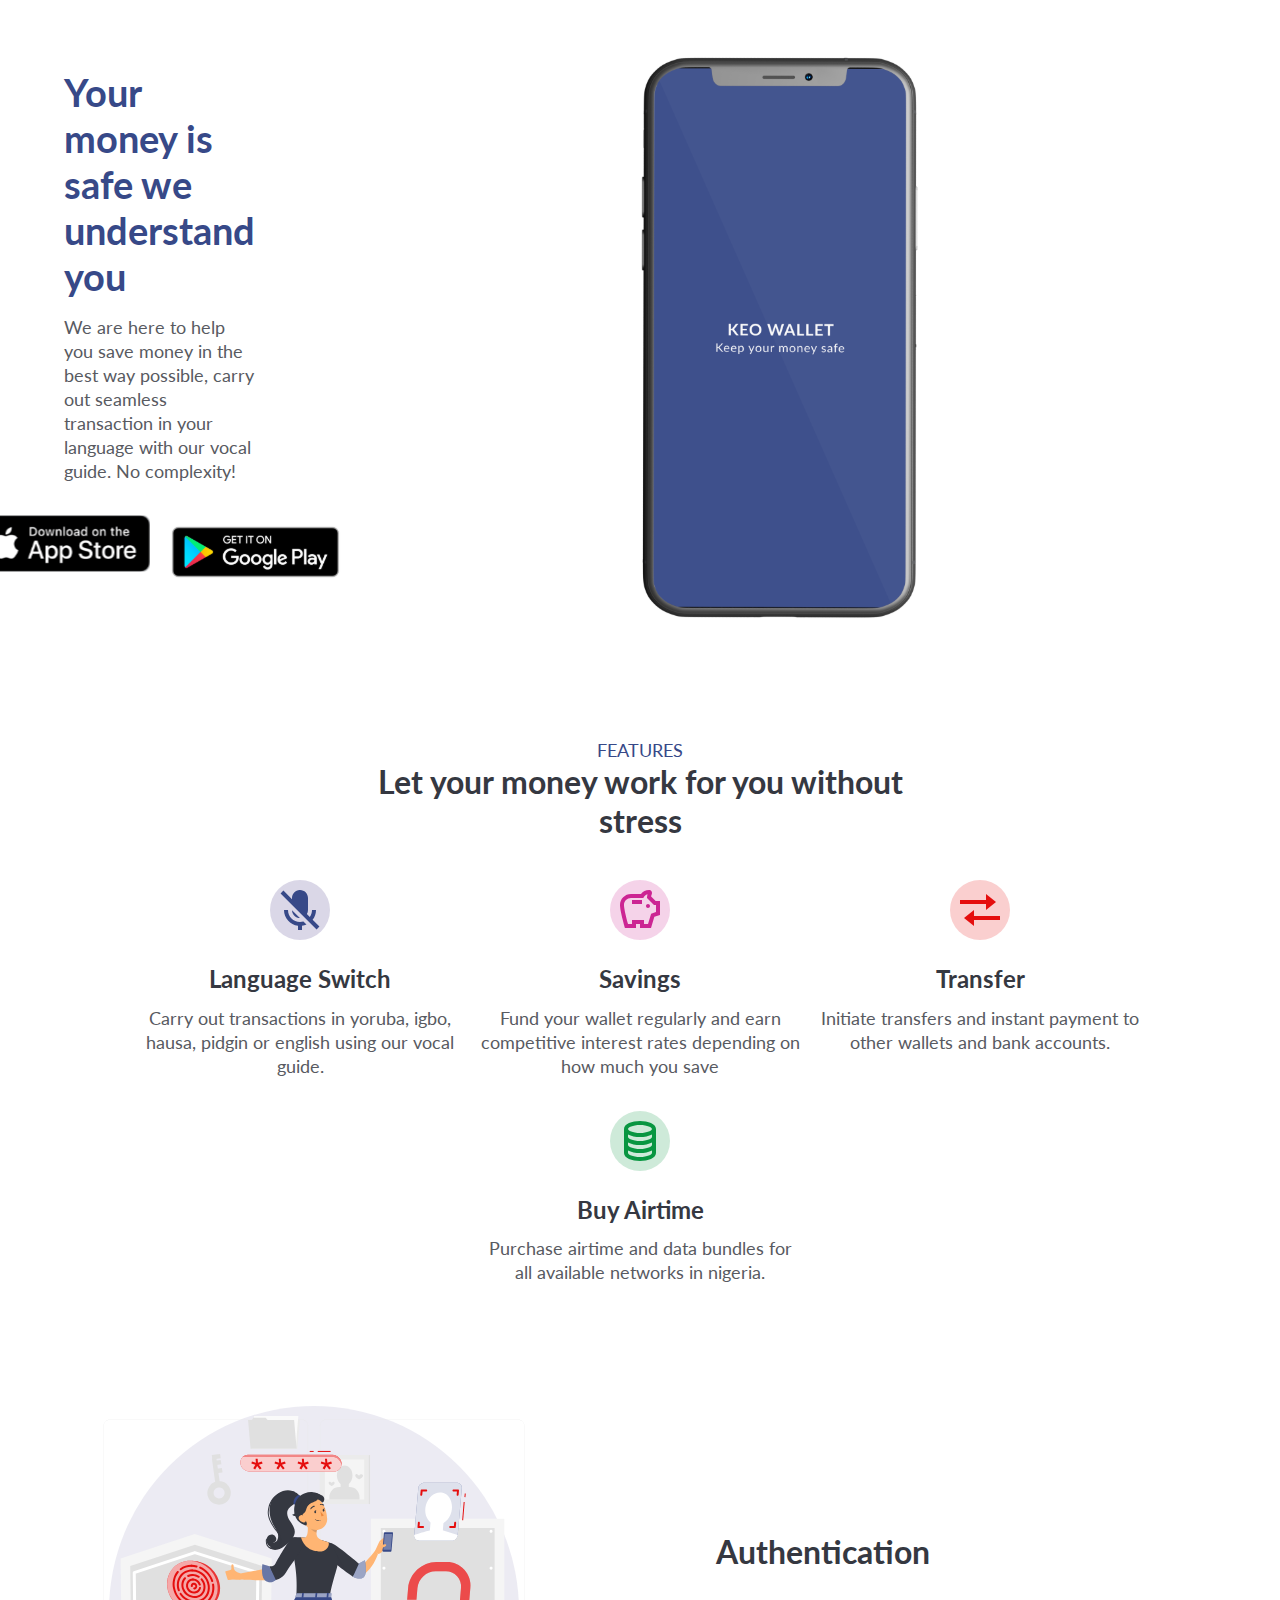
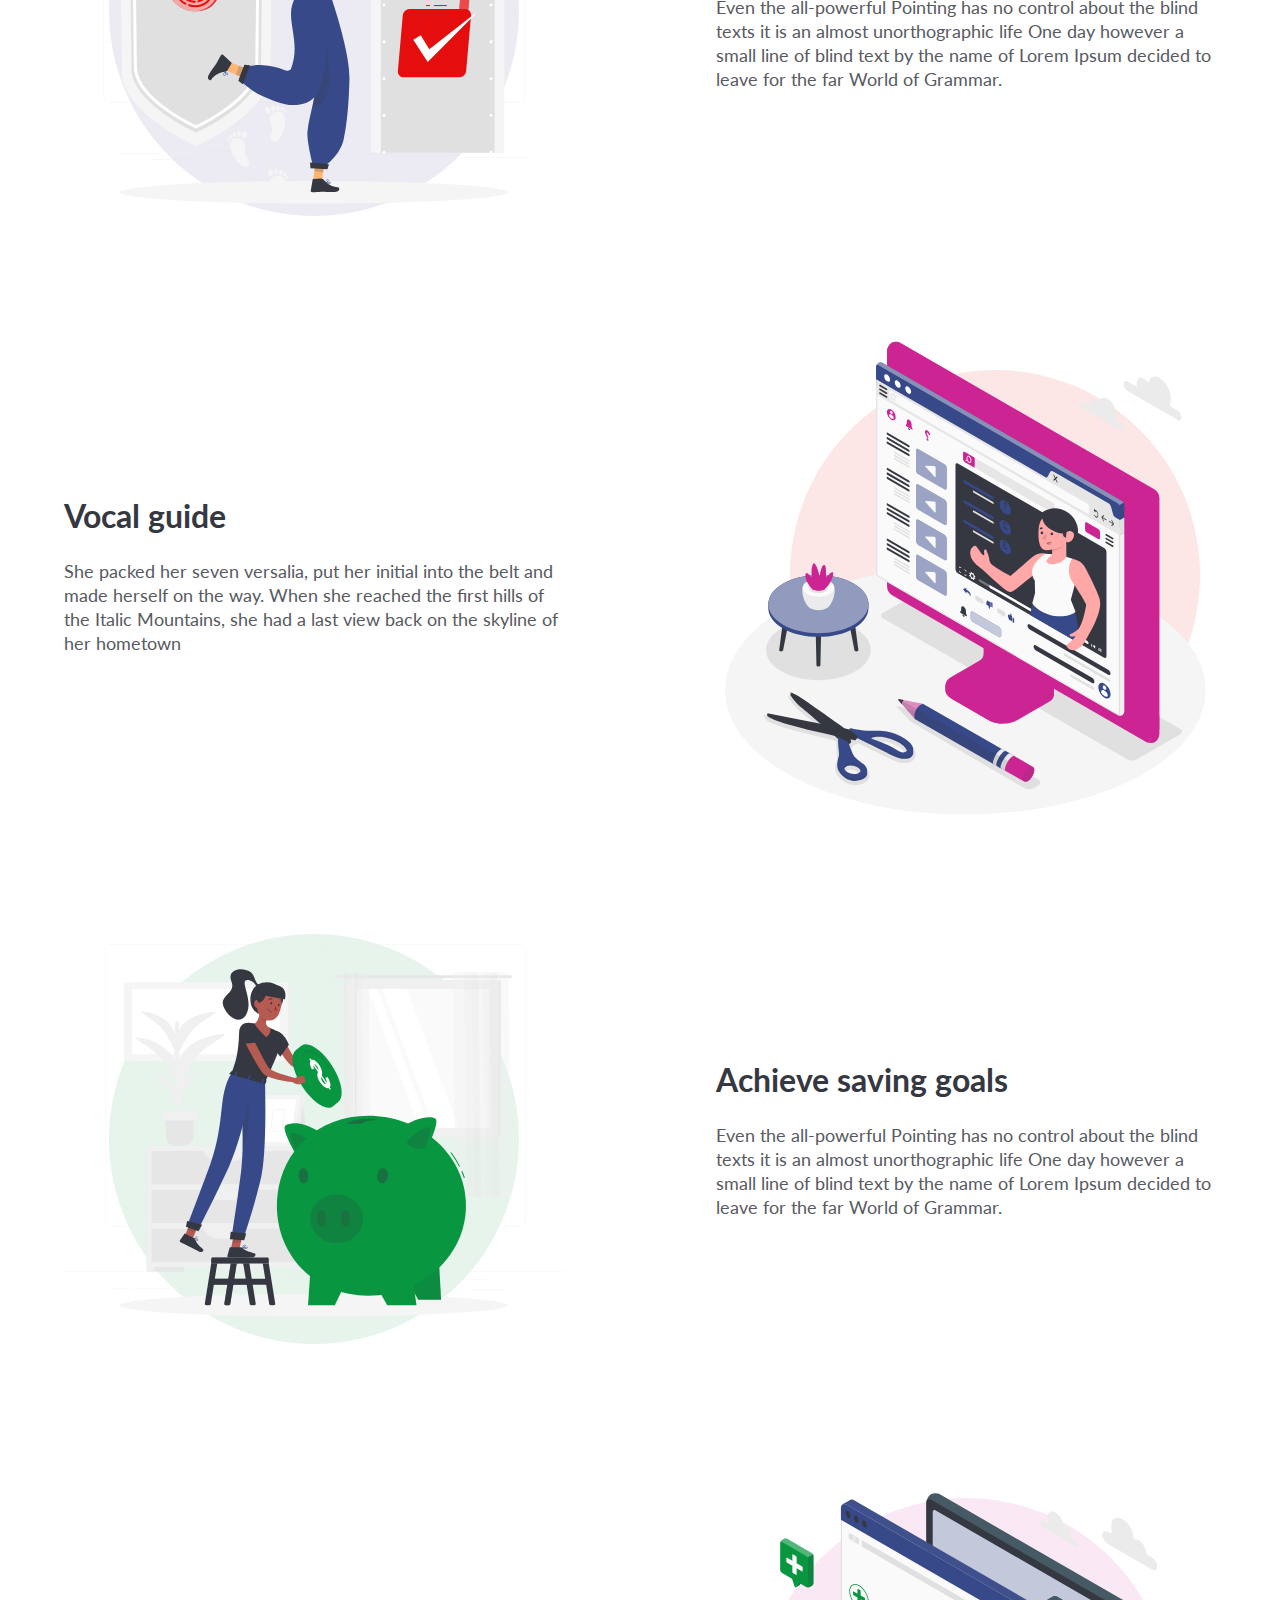
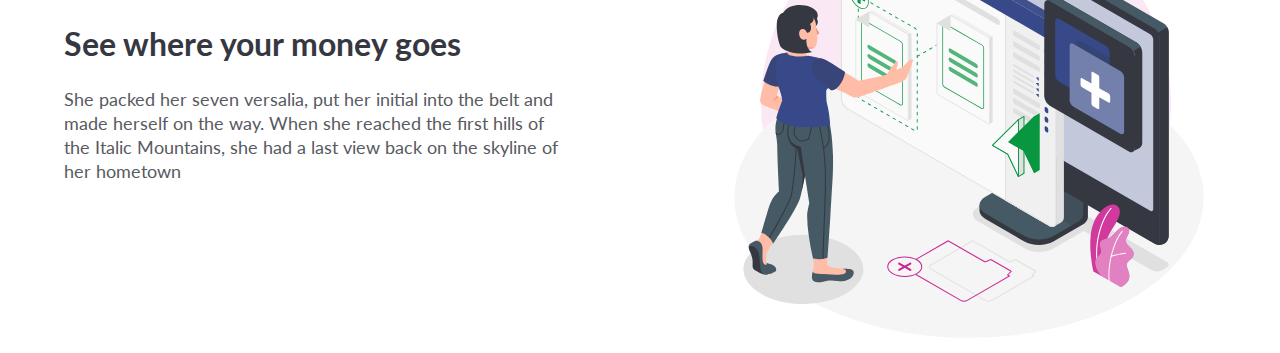
<file: index.html>
<!DOCTYPE html>
<html lang="en">
  <head>
    <meta charset="UTF-8" />
    <meta http-equiv="X-UA-Compatible" content="IE=edge" />
    <meta name="viewport" content="width=device-width, initial-scale=1.0" />
    <title>KeoWallet</title>
    <link rel="stylesheet" href="css/style.css" />
  </head>
  <body>
    <header class="container">
      <nav></nav>
      <section class="hero">
        <img
          class="hero__image"
          src="assets/Keo splash mockup.svg"
          alt="keo splash mockup"
        />

        <div class="hero__content">
          <h1>Your money is safe we understand you</h1>
          <p>
            We are here to help you save money in the best way possible, carry
            out seamless transaction in your language with our vocal guide. No
            complexity!
          </p>
          <div class="hero__btns">
            <img src="assets/apple-icon.svg" alt="apple-icon" />
            <img src="assets/play-icon.svg" alt="play-icon" />
          </div>
        </div>
      </section>
    </header>
    <main class="container features">
      <p>FEATURES</p>
      <h2>Let your money work for you without stress</h2>
      <section class="features__container">
        <div class="features__item">
          <div><img src="assets/microphone-icon.svg" alt="" /></div>
          <h3>Language Switch</h3>
          <p>
            Carry out transactions in yoruba, igbo, hausa, pidgin or english
            using our vocal guide.
          </p>
        </div>
        <div class="features__item">
          <div><img src="assets/savings.svg" alt="" /></div>
          <h3>Savings</h3>
          <p>
            Fund your wallet regularly and earn competitive interest rates
            depending on how much you save
          </p>
        </div>
        <div class="features__item">
          <div><img src="assets/transfer.svg" alt="" /></div>
          <h3>Transfer</h3>
          <p>
            Initiate transfers and instant payment to other wallets and bank
            accounts.
          </p>
        </div>
        <div class="features__item">
          <div><img src="assets/airtime.svg" alt="" /></div>
          <h3>Buy Airtime</h3>
          <p>
            Purchase airtime and data bundles for all available networks in
            nigeria.
          </p>
        </div>
      </section>

      <!-- Feature List -->
      <section class="features__list">
        <div class="features__list__item">
          <img src="assets/authentication.svg" alt="" />
          <div class="features__list__item__content">
            <h3>Authentication</h3>
            <p>
              Even the all-powerful Pointing has no control about the blind
              texts it is an almost unorthographic life One day however a small
              line of blind text by the name of Lorem Ipsum decided to leave for
              the far World of Grammar.
            </p>
          </div>
        </div>
        <div class="features__list__item">
          <img src="assets/vocal.svg" alt="" />
          <div class="features__list__item__content">
            <h3>Vocal guide</h3>
            <p>
              She packed her seven versalia, put her initial into the belt and
              made herself on the way. When she reached the first hills of the
              Italic Mountains, she had a last view back on the skyline of her
              hometown
            </p>
          </div>
        </div>
        <div class="features__list__item">
          <img src="assets/saving-goal.svg" alt="" />
          <div class="features__list__item__content">
            <h3>Achieve saving goals</h3>
            <p>
              Even the all-powerful Pointing has no control about the blind
              texts it is an almost unorthographic life One day however a small
              line of blind text by the name of Lorem Ipsum decided to leave for
              the far World of Grammar.
            </p>
          </div>
        </div>
        <div class="features__list__item">
          <img src="assets/money-goes.svg" alt="" />
          <div class="features__list__item__content">
            <h3>See where your money goes</h3>
            <p>
              She packed her seven versalia, put her initial into the belt and
              made herself on the way. When she reached the first hills of the
              Italic Mountains, she had a last view back on the skyline of her
              hometown
            </p>
          </div>
        </div>
      </section>
    </main>
  </body>
</html>
</file>
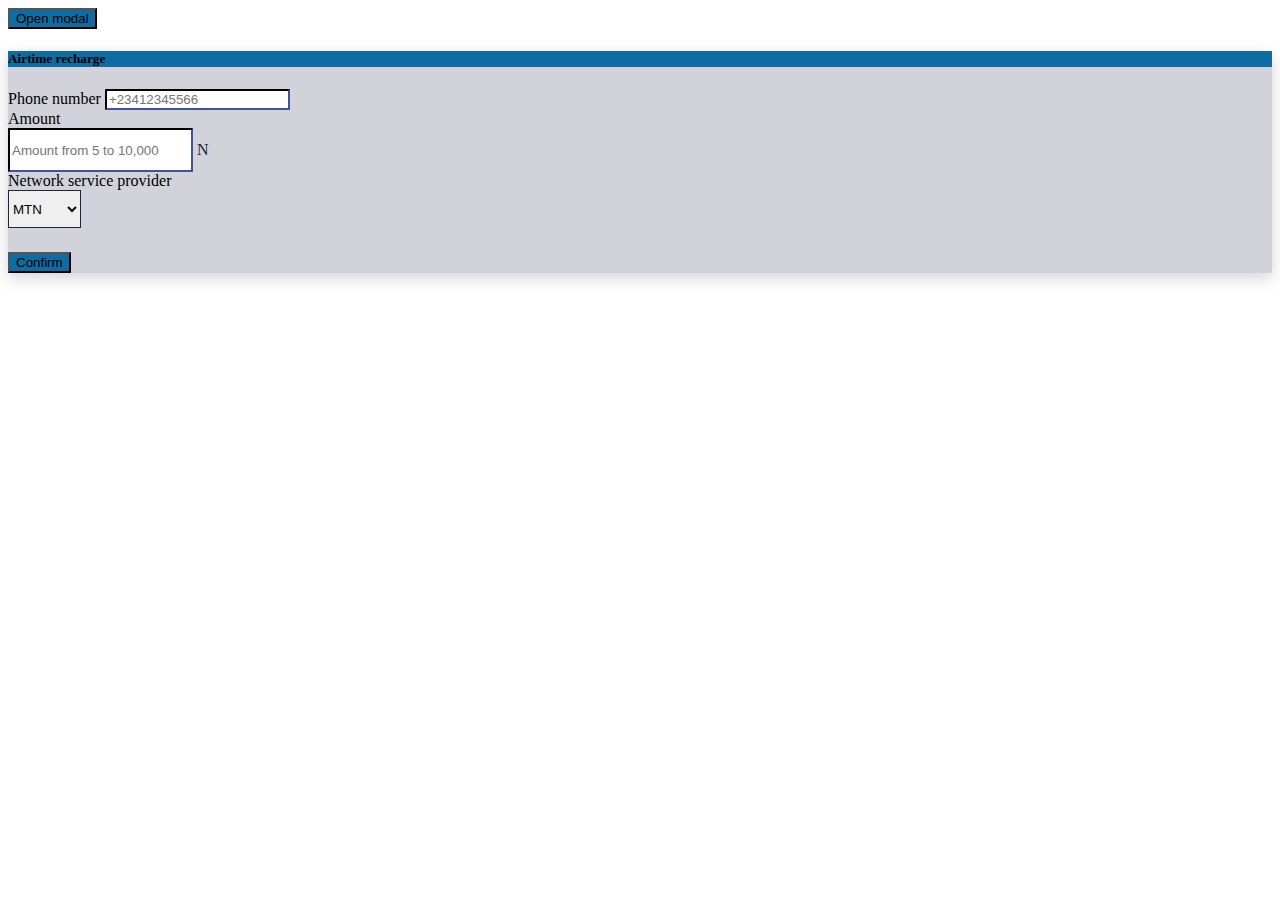
<file: airtime/index.html>
<!DOCTYPE html>
<html lang="en">
  <head>
    <meta charset="UTF-8" />
    <meta http-equiv="X-UA-Compatible" content="IE=edge" />
    <meta name="viewport" content="width=device-width, initial-scale=1.0" />
    <title>Document</title>
    <link
      href="https://cdn.jsdelivr.net/npm/bootstrap@5.0.0-beta3/dist/css/bootstrap.min.css"
      rel="stylesheet"
      integrity="sha384-eOJMYsd53ii+scO/bJGFsiCZc+5NDVN2yr8+0RDqr0Ql0h+rP48ckxlpbzKgwra6"
      crossorigin="anonymous"
    />
    <link rel="stylesheet" href="style.css" />
  </head>
  <body>
    <div>
      <button
        style="background-color: #0d6ca2"
        type="button"
        class="btn text-white"
        data-bs-toggle="modal"
        data-bs-target="#airtime"
      >
        Open modal
      </button>

      <div
        style="background: rgba(28, 37, 68, 0.2)"
        class="modal fade"
        id="airtime"
        tabindex="-1"
        aria-labelledby="airtime"
        aria-hidden="true"
      >
        <!-- modal-dialog-centered -->
        <div class="modal-dialog modal-dialog-centered">
          <div
            style="box-shadow: 0px 5px 15px rgba(28, 37, 68, 0.2)"
            class="modal-content"
          >
            <div style="background-color: #0d6ca2" class="modal-header">
              <h5 class="modal-title text-white" id="airtime">
                Airtime recharge
              </h5>
            </div>
            <div class="modal-body">
              <form>
                <div class="mb-3">
                  <label for="phone-number" class="col-form-label"
                    >Phone number</label
                  >
                  <input
                    style="border-color: #1c2544"
                    type="number"
                    class="form-control"
                    id="phone-number"
                    placeholder="+23412345566"
                  />
                </div>
                <div class="mb-3">
                  <label for="amount" class="col-form-label">Amount</label>
                  <div class="position-relative">
                    <input
                      style="border-color: #1c2544; height: 38px"
                      type="number"
                      class="form-control"
                      id="amount"
                      placeholder="Amount from 5 to 10,000"
                    />
                    <span
                      style="
                        right: 10px;
                        top: 20%;
                        transform: translateX(-20%);
                        z-index: 1000000000000;
                        color: #1c2544;
                      "
                      class="position-absolute"
                      >N</span
                    >
                  </div>
                </div>

                <div class="mb-3">
                  <label for="network-provider" class="col-form-label">
                    Network service provider
                  </label>
                  <div class="input-group mb-3">
                    <select
                      style="border-color: #1c2544; height: 38px"
                      class="form-select"
                      id="network-provider"
                    >
                      <option selected value="MTN">MTN</option>
                      <option value="Airtel">Airtel</option>
                      <option value="Glo">Glo</option>
                      <option value="9 mobile">9 mobile</option>
                    </select>
                  </div>
                </div>

                <button
                  type="button"
                  style="background-color: #0d6ca2; margin: 0 auto"
                  class="airtimeBtn d-block btn p-2 w-100 mx-auto text-center text-white"
                >
                  Confirm
                </button>
              </form>
            </div>
          </div>
        </div>
      </div>
    </div>

    <script
      src="https://cdn.jsdelivr.net/npm/bootstrap@5.0.0-beta3/dist/js/bootstrap.bundle.min.js"
      integrity="sha384-JEW9xMcG8R+pH31jmWH6WWP0WintQrMb4s7ZOdauHnUtxwoG2vI5DkLtS3qm9Ekf"
      crossorigin="anonymous"
    ></script>
  </body>
</html>
</file>
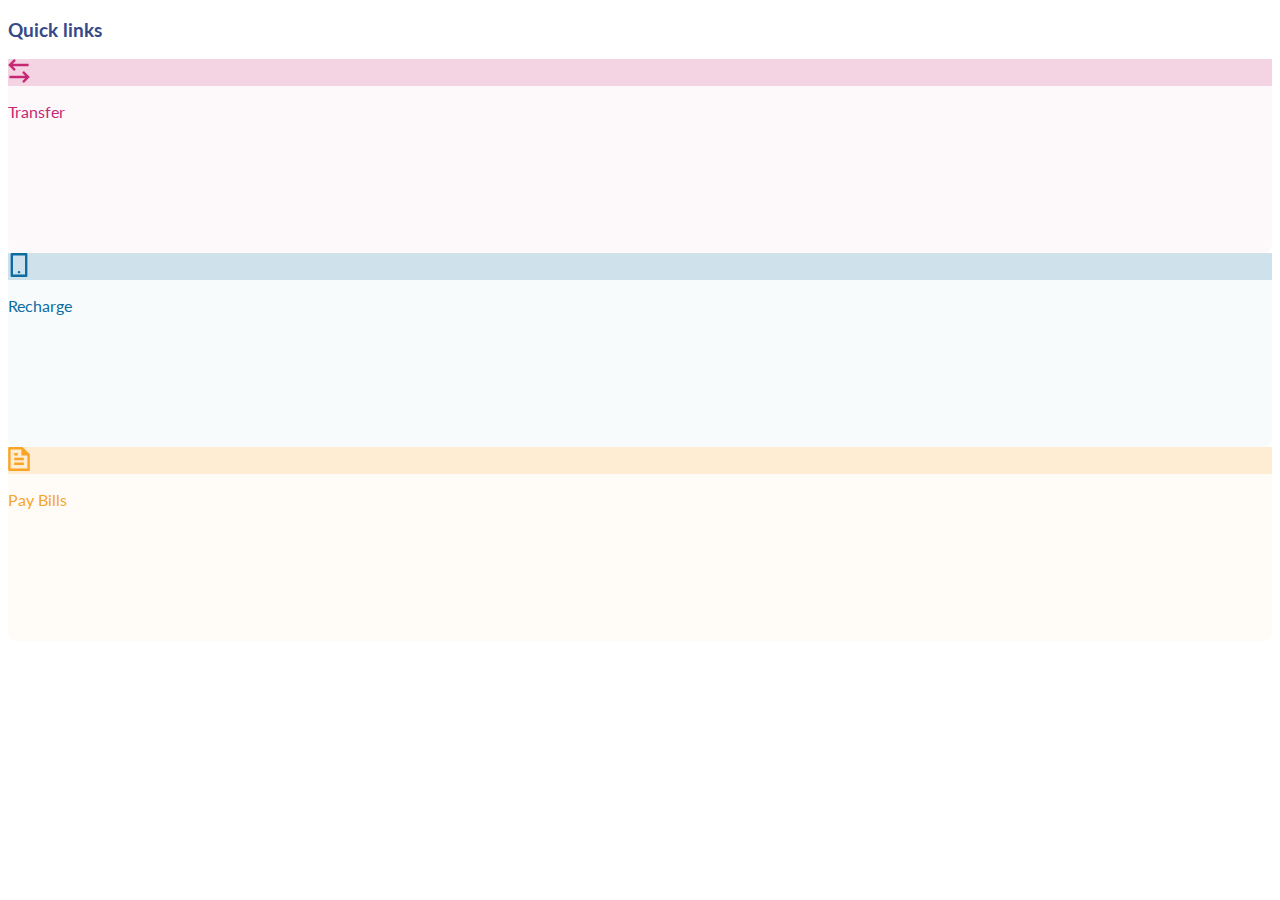
<file: dashboard/index.html>
<!DOCTYPE html>
<html lang="en">
  <head>
    <meta charset="UTF-8" />
    <meta http-equiv="X-UA-Compatible" content="IE=edge" />
    <meta name="viewport" content="width=device-width, initial-scale=1.0" />
    <title>Document</title>
    <link
      href="https://cdn.jsdelivr.net/npm/bootstrap@5.0.0-beta3/dist/css/bootstrap.min.css"
      rel="stylesheet"
      integrity="sha384-eOJMYsd53ii+scO/bJGFsiCZc+5NDVN2yr8+0RDqr0Ql0h+rP48ckxlpbzKgwra6"
      crossorigin="anonymous"
    />
    <link rel="stylesheet" href="style.css" />
  </head>
  <body>
    <div class="container">
      <h3 style="color: #374988" class="h3 fw-bolder mb-3">Quick links</h3>
      <div class="row gap-3">
        <div
          class="link col d-flex justify-content-center align-items-center w-100 shadow-sm"
        >
          <div>
            <div class="icon rounded-circle p-3 text-center mb-3">
              <img src="./assets/transfer.svg" alt="transfer icon" />
            </div>
            <p style="color: #c62874" class="fw-bold">Transfer</p>
          </div>
        </div>

        <div
          class="link col d-flex justify-content-center align-items-center w-100 shadow-sm"
        >
          <div>
            <div class="icon rounded-circle p-3 text-center mb-3">
              <img src="./assets/device.svg" alt="device icon" />
            </div>
            <p style="color: #0d6ca2" class="fw-bold">Recharge</p>
          </div>
        </div>

        <div
          class="link col d-flex justify-content-center align-items-center w-100 shadow-sm"
        >
          <div>
            <div class="icon rounded-circle p-3 text-center mb-3">
              <img src="./assets/document.svg" alt="document icon" />
            </div>
            <p style="color: #faa425" class="fw-bold">Pay Bills</p>
          </div>
        </div>
      </div>
    </div>

    <script
      src="https://cdn.jsdelivr.net/npm/bootstrap@5.0.0-beta3/dist/js/bootstrap.bundle.min.js"
      integrity="sha384-JEW9xMcG8R+pH31jmWH6WWP0WintQrMb4s7ZOdauHnUtxwoG2vI5DkLtS3qm9Ekf"
      crossorigin="anonymous"
    ></script>
  </body>
</html>
</file>
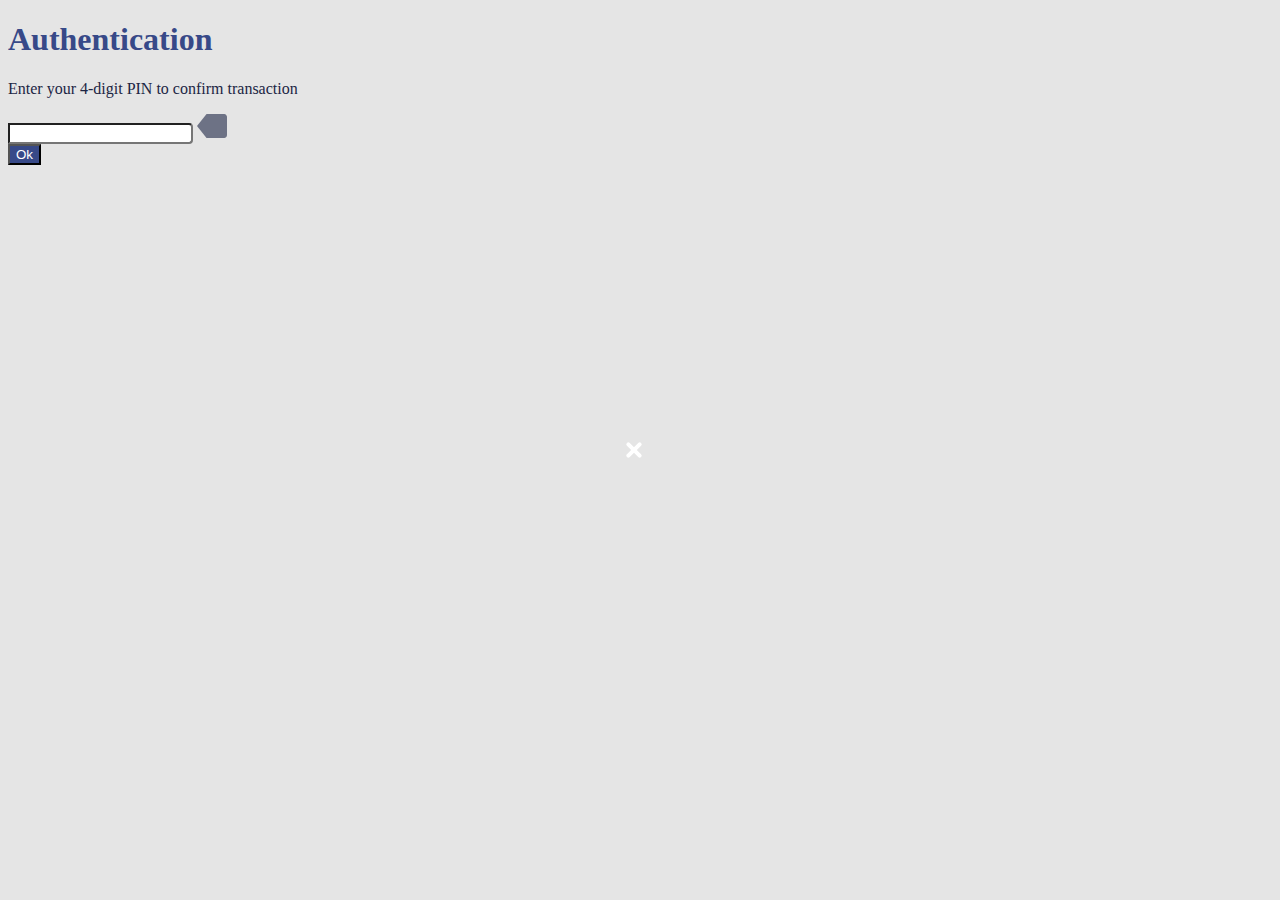
<file: pop up/index.html>
<!DOCTYPE html>
<html lang="en">
  <head>
    <meta charset="UTF-8" />
    <meta http-equiv="X-UA-Compatible" content="IE=edge" />
    <meta name="viewport" content="width=device-width, initial-scale=1.0" />
    <title>Document</title>
    <link
      href="https://cdn.jsdelivr.net/npm/bootstrap@5.0.0-beta3/dist/css/bootstrap.min.css"
      rel="stylesheet"
      integrity="sha384-eOJMYsd53ii+scO/bJGFsiCZc+5NDVN2yr8+0RDqr0Ql0h+rP48ckxlpbzKgwra6"
      crossorigin="anonymous"
    />
    <link rel="stylesheet" href="style.css" />
  </head>
  <body>
    <div class="container text-center">
      <div class="mt-5">
        <h1>Authentication</h1>
        <p>Enter your 4-digit PIN to confirm transaction</p>

        <div class="input-group mb-3">
          <input
            type="number"
            class="form-control"
            aria-label="Authentication number"
          />
          <span class="input-group-text position-relative">
            <img src="./assets/deleteBtn.svg" alt="delete button" />
            <span class="cross"></span>
          </span>
        </div>

        <button class="btn rounded-pill">Ok</button>
      </div>
    </div>

    <script
      src="https://cdn.jsdelivr.net/npm/bootstrap@5.0.0-beta3/dist/js/bootstrap.bundle.min.js"
      integrity="sha384-JEW9xMcG8R+pH31jmWH6WWP0WintQrMb4s7ZOdauHnUtxwoG2vI5DkLtS3qm9Ekf"
      crossorigin="anonymous"
    ></script>
  </body>
</html>
</file>
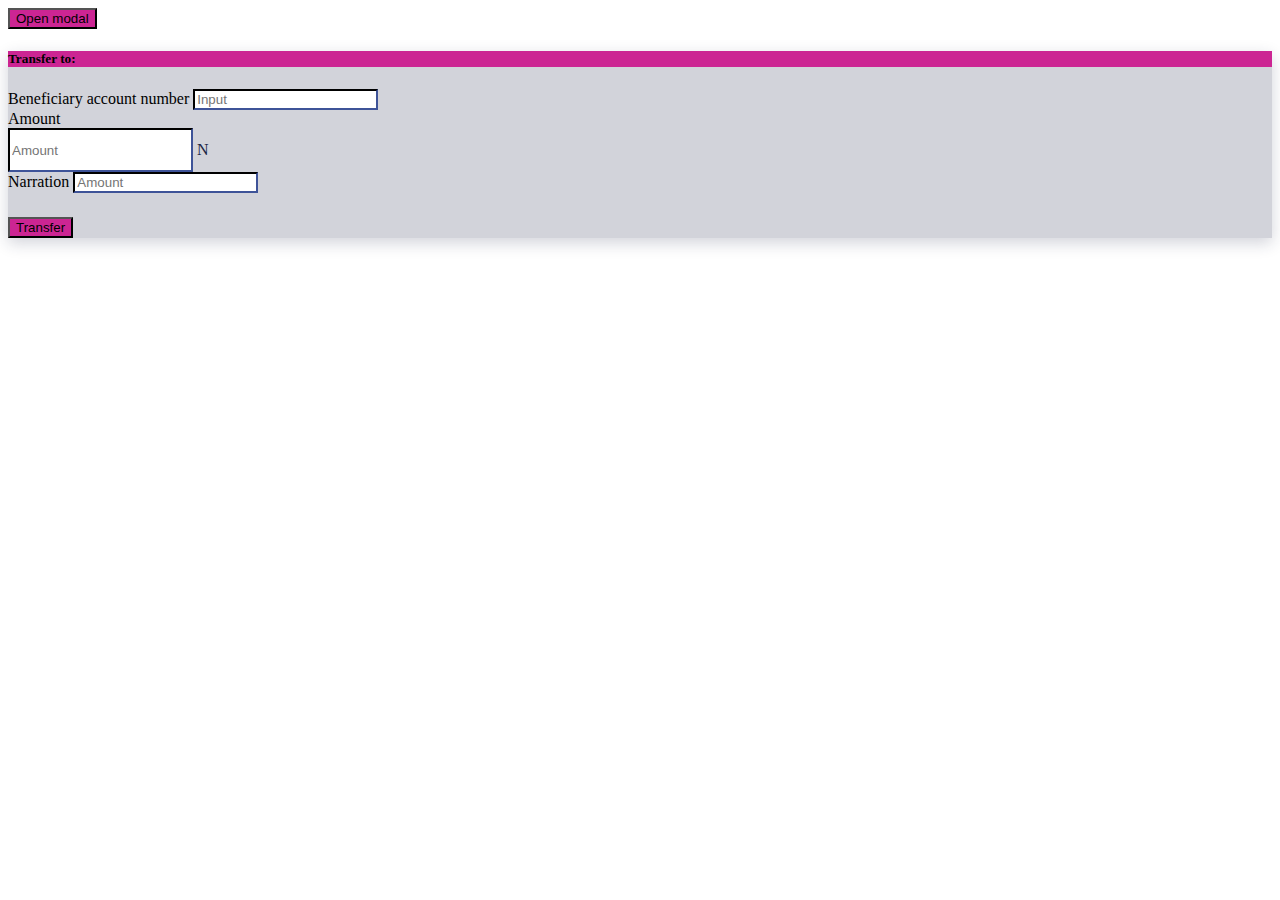
<file: transfer/index.html>
<!DOCTYPE html>
<html lang="en">
  <head>
    <meta charset="UTF-8" />
    <meta http-equiv="X-UA-Compatible" content="IE=edge" />
    <meta name="viewport" content="width=device-width, initial-scale=1.0" />
    <title>Document</title>
    <link
      href="https://cdn.jsdelivr.net/npm/bootstrap@5.0.0-beta3/dist/css/bootstrap.min.css"
      rel="stylesheet"
      integrity="sha384-eOJMYsd53ii+scO/bJGFsiCZc+5NDVN2yr8+0RDqr0Ql0h+rP48ckxlpbzKgwra6"
      crossorigin="anonymous"
    />
    <link rel="stylesheet" href="style.css" />
  </head>
  <body>
    <div>
      <button
        style="background-color: #cc2593"
        type="button"
        class="btn text-white"
        data-bs-toggle="modal"
        data-bs-target="#transferTo"
      >
        Open modal
      </button>

      <div
        style="background: rgba(28, 37, 68, 0.2)"
        class="modal fade"
        id="transferTo"
        tabindex="-1"
        aria-labelledby="transferTo"
        aria-hidden="true"
      >
        <!-- modal-dialog-centered -->
        <div
   "
          class="modal-dialog modal-dialog-centered"
        >
          <div style="box-shadow: 0px 5px 15px rgba(28, 37, 68, 0.2)" class="modal-content">
            <div style="background-color: #cc2593" class="modal-header">
              <h5 class="modal-title text-white" id="transferTo">
                Transfer to:
              </h5>
            </div>
            <div class="modal-body">
              <form>
                <div class="mb-3">
                  <label for="account-number" class="col-form-label"
                    >Beneficiary account number</label
                  >
                  <input
                    style="border-color: #1c2544"
                    type="number"
                    class="form-control"
                    id="account-number"
                    placeholder="Input"
                  />
                </div>
                <div class="mb-3">
                  <label for="amount" class="col-form-label">Amount</label>
                  <div class="position-relative">
                    <input
                      style="border-color: #1c2544; height: 38px"
                      type="number"
                      class="form-control"
                      id="amount"
                      placeholder="Amount"
                    />
                    <span
                      style="
                        right: 10px;
                        top: 20%;
                        transform: translateX(-20%);
                        z-index: 1000000000000;
                        color: #1c2544;
                      "
                      class="position-absolute"
                      >N</span
                    >
                  </div>
                </div>

                <div class="mb-3">
                  <label for="narration" class="col-form-label"
                    >Narration</label
                  >
                  <input
                    style="border-color: #1c2544"
                    type="number"
                    class="form-control"
                    id="narration"
                    placeholder="Amount"
                  />
                </div>

                <button
                  type="button"
                  style="background-color: #cc2593; margin: 0 auto"
                  class="transferBtn d-block btn p-2 w-100 mx-auto text-center text-white"
                >
                  Transfer
                </button>
              </form>
            </div>
          </div>
        </div>
      </div>
    </div>

    <script
      src="https://cdn.jsdelivr.net/npm/bootstrap@5.0.0-beta3/dist/js/bootstrap.bundle.min.js"
      integrity="sha384-JEW9xMcG8R+pH31jmWH6WWP0WintQrMb4s7ZOdauHnUtxwoG2vI5DkLtS3qm9Ekf"
      crossorigin="anonymous"
    ></script>
  </body>
</html>
</file>
<file: css/style.css>
@import url("https://fonts.googleapis.com/css2?family=Lato:wght@400;700&display=swap");
/* breakpoints */
/* colors */
* {
  margin: 0;
  padding: 0;
  box-sizing: border-box;
}

.container {
  width: 90%;
  margin: 0 auto;
  max-width: 1440px;
}

body {
  font-family: 'Lato', sans-serif;
}

p {
  color: #585a61;
  line-height: 24px;
}

h2,
h3,
h4,
h5,
h6 {
  color: #353841;
}

.hero {
  text-align: center;
  width: 100%;
  margin-bottom: 5rem;
}

.hero h1 {
  color: #374988;
  max-width: 350px;
  margin: 0 auto;
}

.hero__content * + * {
  margin-top: 1rem;
}

.hero__image {
  display: block;
  width: 100%;
}

.hero__btns img {
  width: 100%;
  max-width: 292px;
}

.hero__btns img:nth-child(1) {
  transform: scale(0.9);
}

@media (min-width: 768px) {
  .hero {
    display: flex;
    align-items: center;
  }
  .hero__image {
    order: 2;
    width: 100%;
    flex: 1 1 0px;
  }
  .hero__content {
    text-align: left;
    order: 1;
    flex: 1 1 0px;
  }
  .hero__content h1 {
    font-size: 38px;
    margin: 0;
  }
  .hero__btns {
    display: flex;
    align-items: center;
    justify-content: center;
  }
  .hero__btns img {
    width: 100%;
  }
}

.features {
  text-align: center;
}

.features > p {
  color: #374988;
}

.features__item p {
  margin: 0.8rem auto;
  max-width: 320px;
}

.features__item > div {
  width: 60px;
  height: 60px;
  display: flex;
  align-items: center;
  justify-content: center;
  border-radius: 50%;
  margin: 0 auto 1.5rem;
}

.features__item:nth-of-type(1) > div {
  background: rgba(71, 55, 136, 0.2);
}

.features__item:nth-of-type(2) > div {
  background: rgba(204, 37, 147, 0.2);
}

.features__item:nth-of-type(3) > div {
  background: rgba(229, 14, 14, 0.2);
}

.features__item:nth-of-type(4) > div {
  background: rgba(8, 150, 65, 0.2);
}

.features__container {
  display: flex;
  justify-content: center;
  flex-wrap: wrap;
  gap: 20px;
  margin-top: 2.5rem;
}

.features section + section {
  margin-top: 4rem;
}

@media (min-width: 768px) {
  h2 {
    font-size: 32px;
    max-width: 600px;
    margin: 0 auto;
  }
  h3 {
    font-size: 24px;
  }
  p {
    font-size: 18px;
  }
}

.features__list__item img {
  display: block;
  width: 50%;
  margin: auto;
  max-width: 500px;
}

.features__list__item__content {
  margin: auto;
  max-width: 400px;
}

.features__list__item__content h3 {
  margin-bottom: 1.5rem;
}

.features__list__item + .features__list__item {
  margin-top: 4rem;
}

@media (min-width: 768px) {
  .features__list__item {
    display: flex;
    align-items: center;
    gap: 20px;
  }
  .features__list__item__content {
    text-align: left;
    max-width: 500px;
  }
  .features__list__item__content h3 {
    font-size: 32px;
  }
  .features__list__item__content p {
    font-size: 18px;
  }
  .features__list__item:nth-child(1) div, .features__list__item:nth-child(3) div {
    margin-right: 0;
  }
  .features__list__item:nth-child(1) img, .features__list__item:nth-child(3) img {
    margin-left: 0;
  }
  .features__list__item:nth-child(2) div, .features__list__item:nth-child(4) div {
    order: 1;
    margin-left: 0;
  }
  .features__list__item:nth-child(2) img, .features__list__item:nth-child(4) img {
    order: 2;
    margin-right: 0;
  }
}
/*# sourceMappingURL=style.css.map */
</file>
<file: airtime/style.css>
.modal-dialog-centered {
  align-items: flex-end;
}

.modal-dialog {
  margin: 0 auto;
}

.modal-dialog-centered {
  min-height: calc(100% - 0rem);
}

.airtimeBtn {
  margin-top: 1.5rem !important;
  margin-bottom: 3rem !important;
}

.modal-content {
  border: none;
}

@media (min-width: 578px) {
  button {
    max-width: 187px !important;
  }

  .modal-dialog-centered {
    align-items: center;
  }

  .modal-dialog {
    margin: 0 auto;
  }

  .modal-dialog-centered {
    min-height: calc(100% - 1rem);
  }

  .airtimeBtn {
    margin-bottom: 0rem !important;
  }
}
</file>
<file: dashboard/style.css>
@import url('https://fonts.googleapis.com/css2?family=Lato:wght@400;700&display=swap');

body {
  font-family: 'Lato', sans-serif;
}

.link {
  height: 194px;
  background: rgba(244, 212, 227, 0.15);
  /* background: #000; */
  border-radius: 8px;
}

.link:nth-child(2) {
  background: rgba(207, 226, 236, 0.15);
}

.link:nth-child(2) .icon {
  background: #cfe2ec;
}

.link:nth-child(3) {
  background: rgba(254, 237, 211, 0.15);
}

.link:nth-child(3) .icon {
  background: #feedd3;
}

.icon {
  background: rgba(244, 212, 227, 1);
}
</file>
<file: pop up/style.css>
body {
  background: #e5e5e5;
}

h1 {
  color: rgba(55, 73, 136, 1);
}

p {
  color: rgba(28, 37, 68, 1);
}

.cross {
  position: absolute;
  width: 20px;
  height: 20px;

  top: 50%;
  left: 50%;
  transform: translate(-40%, -50%);
}

.cross::before,
.cross::after {
  content: '';
  position: absolute;
  width: 4px;
  height: 20px;
  background: #fff;
  border-radius: 10px;
}

.cross::before {
  transform: rotate(45deg);
}
.cross::after {
  transform: rotate(-45deg);
}

.input-group-text {
  background: none;
}

input[type='number'] {
  border-top-right-radius: 0.25rem !important;
  border-bottom-right-radius: 0.25rem !important;
}

span[class*='input-group-text'] {
  border: none !important;
}

button {
  background: rgba(55, 73, 136, 1) !important;
  color: #fff !important;
}
</file>
<file: transfer/style.css>
.modal-dialog-centered {
  align-items: flex-end;
}

.modal-dialog {
  margin: 0 auto;
}

.modal-dialog-centered {
  min-height: calc(100% - 0rem);
}

.transferBtn {
  margin-top: 1.5rem !important;
  margin-bottom: 3rem !important;
}

.modal-content {
  border: none;
}

@media (min-width: 578px) {
  button {
    max-width: 187px !important;
  }

  .modal-dialog-centered {
    align-items: center;
  }

  .modal-dialog {
    margin: 0 auto;
  }

  .modal-dialog-centered {
    min-height: calc(100% - 1rem);
  }

  .transferBtn {
    margin-bottom: 0rem !important;
  }
}
</file>
